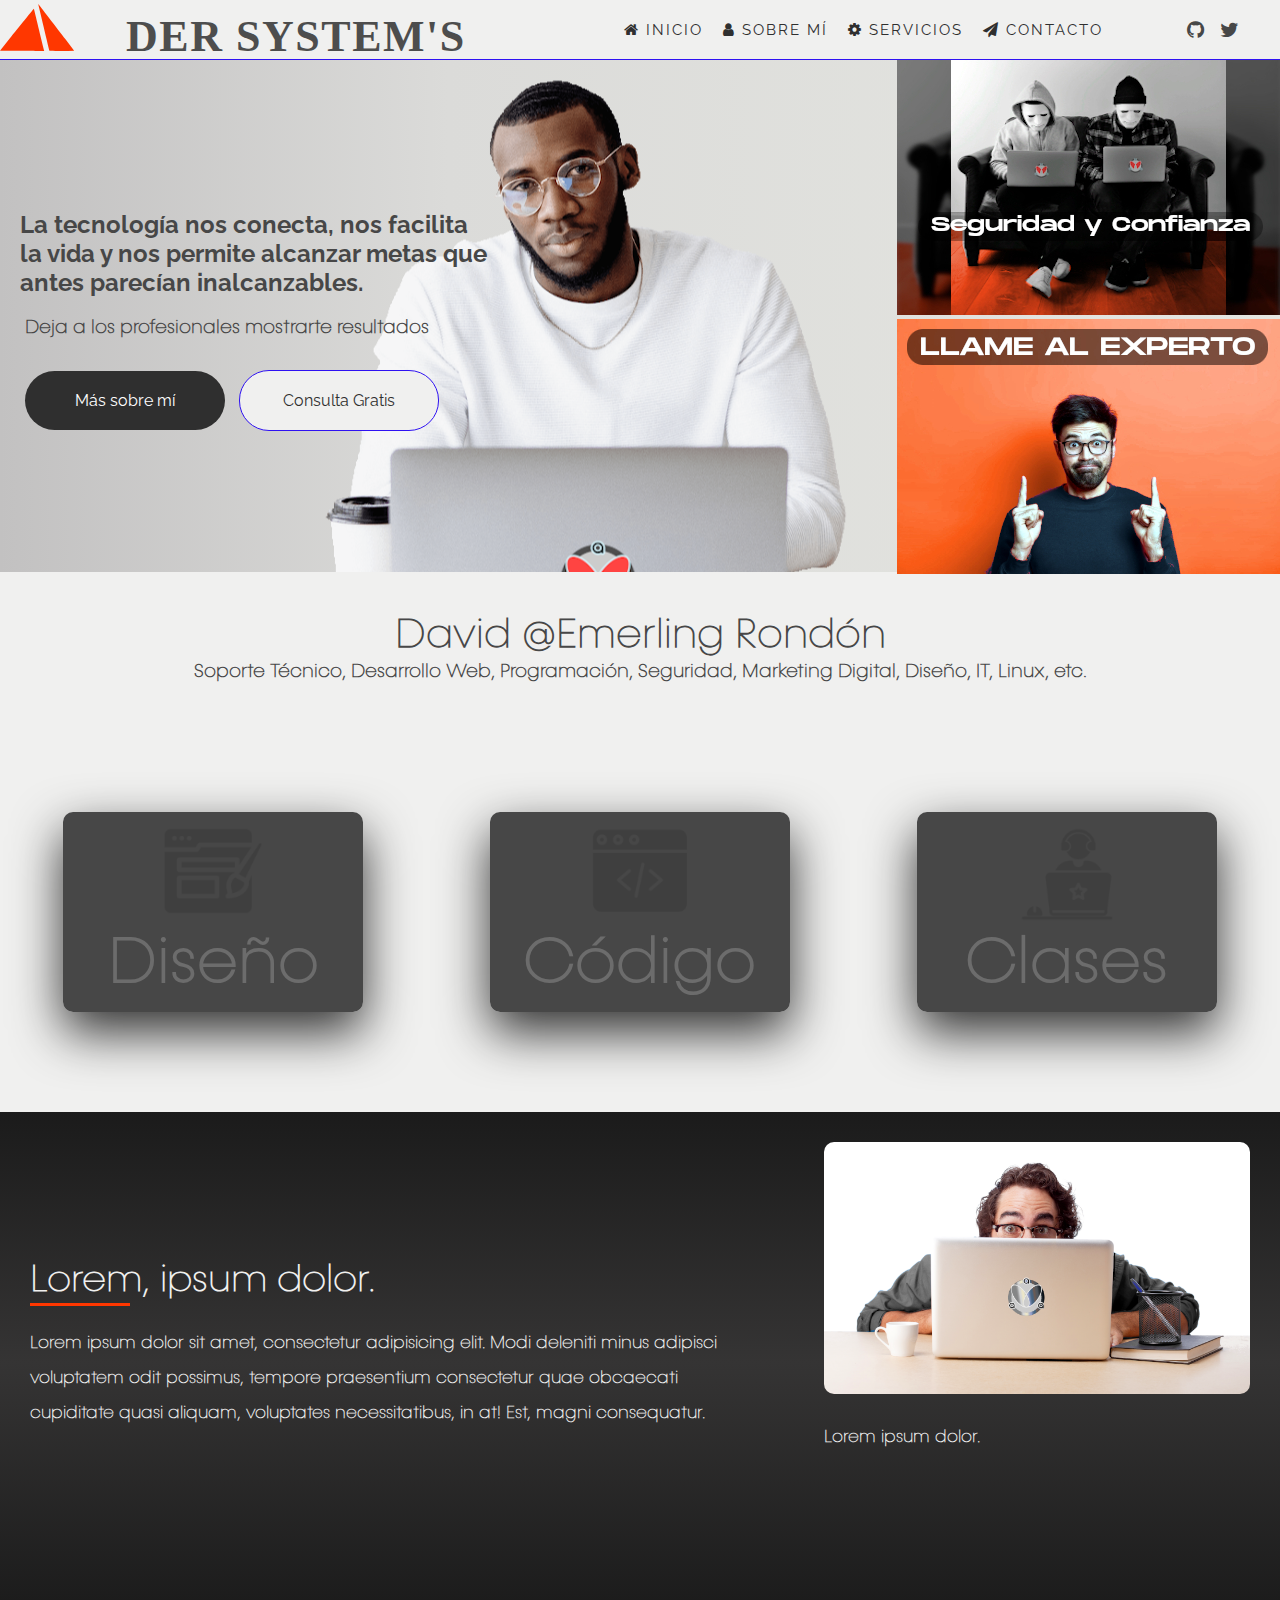
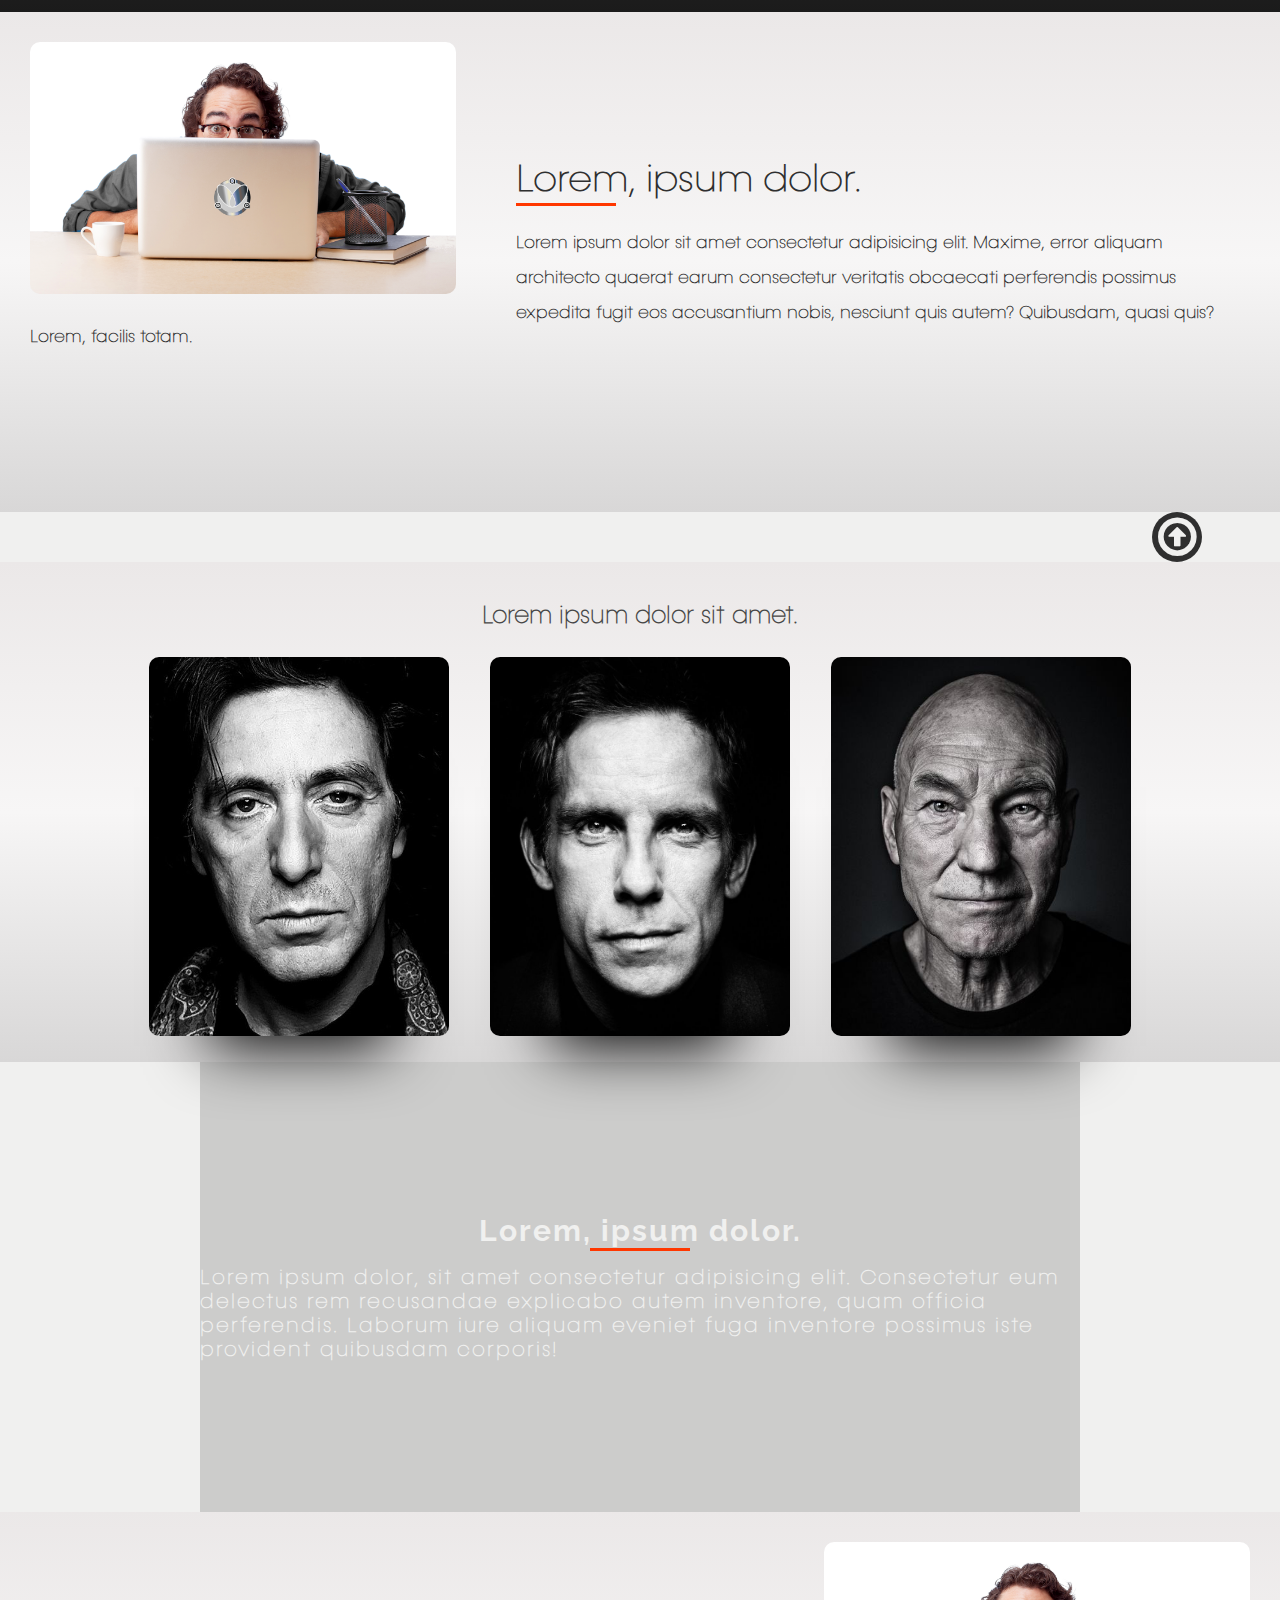
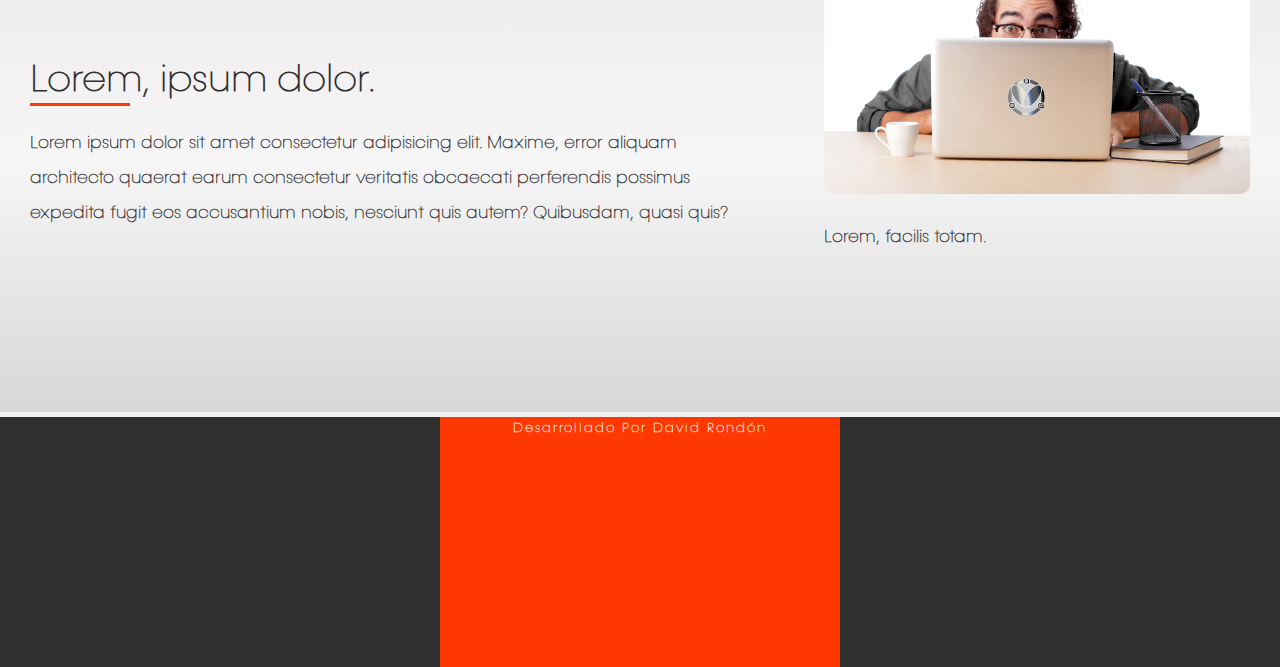
<file: index.html>
<!DOCTYPE html>
<html lang="es">

<head>
    <meta charset="UTF-8">
    <meta name="viewport" content="width=device-width, initial-scale=1.0">
    <title>DER System's</title>
    <link rel="stylesheet" href="css/font-awesome.min.css">
    <link rel="stylesheet" href="css/estilos.css">
</head>

<body>
<div id="inicio_pagina">

</div>

    <div class="principal">

        <header class="header">
            <div class="menu">
                <div class="logo">
                    <a href="index.html"><img src="img/logo-der.svg" alt="Logo DER System's"></a>

                </div>
                <div class="nav">
                    <ul class="links">
                        <li><a href="#"><i class="fa fa-home"></i> Inicio</a></li>
                        <li><a href="#"><i class="fa fa-user"></i> Sobre mí</a></li>
                        <li><a href="#"><i class="fa fa-gear"></i> Servicios</a></li>
                        <li><a href="#"><i class="fa fa-send"></i> Contacto</a></li>
                    </ul>

                </div>
                <div class="social">
                    <a href="#"><i class="fa fa-github"></i></a>
                    <a href="#"><i class="fa fa-twitter"></i></a>

                </div>
            </div>
            <div class="texto-principal">
                <div class="publicidad-big">
                    <h2>La tecnología nos conecta, nos facilita la vida y nos permite alcanzar metas que antes parecían
                        inalcanzables.</h2>
                    <br>
                    <h3>Deja a los profesionales mostrarte resultados</h3>
                    <br>
                    <button class="button button1">Más sobre mí</button>
                    <button class="button button2">Consulta Gratis</button>


                </div>
                <aside class="aside">
                    <div class="publicidad">
                        <img src="img/anonimus.jpg" alt="imágen hacker anoinimus">
                        <img src="img/experto.jpg" alt="imágen recomendacion expertos">
                </aside>

            </div>
        </header>
        <section class="sector1">
            <h1>David @Emerling Rondón</h1>
            <h3>Soporte Técnico, Desarrollo Web, Programación, Seguridad, Marketing Digital, Diseño, IT, Linux, etc.
            </h3>
        </section>
        <!-- card -->
        <div class="container-sect2">
            <div class="card-sect2">
                <div class="face-sect2 face1-sect2">
                    <div class="content-sect2">
                        <img src="img/diseno-web.png" alt="">
                        <h3>Diseño</h3>
                    </div>
                </div>
                <div class="face-sect2 face2-sect2">
                    <div class="content-sect2">
                        <p>Creación profesional  de Logos, páginas Web y campañas publicitarias de marketing para Redes Sociales.</p>
                        <a href="#">Leer más...</a>
                    </div>
                </div>
            </div>
            <div class="card-sect2">
                <div class="face-sect2 face1-sect2">
                    <div class="content-sect2">
                        <img src="img/programacion-web.png" alt="">

                        <h3>Código</h3>
                    </div>
                </div>
                <div class="face-sect2 face2-sect2">
                    <div class="content-sect2">
                        <p>Programación y desarrollo de aplicaciones pofesionales  con mas de 30 años de experiencia y en constante capacitación</p>
                        <a href="#">Leer más...</a>
                    </div>
                </div>
            </div>
            <div class="card-sect2">
                <div class="face-sect2 face1-sect2">
                    <div class="content-sect2">
                        <img src="img/clase-en-linea.png" alt="">

                        <h3>Clases</h3>
                    </div>
                </div>
                <div class="face-sect2 face2-sect2">
                    <div class="content-sect2">
                        <p>impartimos diferentes cursos y tallerer de tencología, soporte y programación, para usuarios noveles, básicos y avanzados
                            provident at.</p>
                        <a href="#">Leer más...</a>
                    </div>
                </div>
            </div>
        </div>
        <!-- card -->


           <section class="sector3">
            <div class="gris largo">
                <div class="titulo-sect">
                    <h2>Lorem, ipsum dolor.</h2>
                    <span></span>
                </div>
                
                <p>Lorem ipsum dolor sit amet, consectetur adipisicing elit. Modi deleniti minus adipisci voluptatem odit possimus, tempore praesentium consectetur quae obcaecati cupiditate quasi aliquam, voluptates necessitatibus, in at! Est, magni consequatur.</p>
            </div>
            <div class="gris corto">
                <!-- <h2>Lorem ipsum dolor sit amet consectetur adipisicing elit. Dolores, aut?</h2> -->
                <img src="img/tonto500x300.png" alt="">
                <p>Lorem ipsum dolor.</p>

            </div>

        </section>
        <section class="sector4">
            <div class="blanco corto">
                <img src="img/tonto500x300.png" alt="">
                <p>Lorem, facilis totam.</p>

            </div>
            <div class="blanco largo">
                <div class="titulo-sect">
                    <h2>Lorem, ipsum dolor.</h2>
                    <span></span>
                </div>
                <p>Lorem ipsum dolor sit amet consectetur adipisicing elit. Maxime, error aliquam architecto quaerat earum consectetur veritatis obcaecati perferendis possimus expedita fugit eos accusantium nobis, nesciunt quis autem? Quibusdam, quasi quis?</p>
            </div>


        </section>
        <div id="Boton_arriba">
            <a href="#inicio_pagina"><h2><i class="fa fa-arrow-circle-o-up"></i> </h2></a>
        </div>
<section class="sector5">
    <h2>Lorem ipsum dolor sit amet.</h2>
    <!-- card -->
    <div class="container-card">
        <div class="card card0">
            <div class="border-card">
                <h2>Al Pacino</h2>
                <div class="icons-card">
                    <i class="fa fa-codepen" aria-hidden="true"></i>
                    <i class="fa fa-instagram" aria-hidden="true"></i>
                    <i class="fa fa-dribbble" aria-hidden="true"></i>
                    <i class="fa fa-twitter" aria-hidden="true"></i>
                    <i class="fa fa-facebook" aria-hidden="true"></i>
                </div>
            </div>
        </div>
        <div class="card card1">
            <div class="border-card">
                <h2>Ben Stiller</h2>
                <div class="icons-card">
                    <i class="fa fa-codepen" aria-hidden="true"></i>
                    <i class="fa fa-instagram" aria-hidden="true"></i>
                    <i class="fa fa-dribbble" aria-hidden="true"></i>
                    <i class="fa fa-twitter" aria-hidden="true"></i>
                    <i class="fa fa-facebook" aria-hidden="true"></i>
                </div>
            </div>
        </div>
        <div class="card card2">
            <div class="border-card">
                <h2>Patrick Stewart</h2>
                <div class="icons-card">
                    <i class="fa fa-codepen" aria-hidden="true"></i>
                    <i class="fa fa-instagram" aria-hidden="true"></i>
                    <i class="fa fa-dribbble" aria-hidden="true"></i>
                    <i class="fa fa-twitter" aria-hidden="true"></i>
                    <i class="fa fa-facebook" aria-hidden="true"></i>
                </div>
            </div>
        </div>
    </div>
</section>

        <!-- card -->

        <!-- parallax -->

        <section class="parallax-chico">
            <div class="parallax-contenido">

                <h2>Lorem, ipsum dolor. </h2>
                <span></span>
                <p>Lorem ipsum dolor, sit amet consectetur adipisicing elit. Consectetur eum delectus rem recusandae explicabo autem inventore, quam officia perferendis. Laborum iure aliquam eveniet fuga inventore possimus iste provident quibusdam corporis!</p>
            </div>
        </section>
        <section class="sector4">
            <div class="blanco largo">
                <div class="titulo-sect">
                    <h2>Lorem, ipsum dolor.</h2>
                    <span></span>
                </div>
                <p>Lorem ipsum dolor sit amet consectetur adipisicing elit. Maxime, error aliquam architecto quaerat earum consectetur veritatis obcaecati perferendis possimus expedita fugit eos accusantium nobis, nesciunt quis autem? Quibusdam, quasi quis?</p>
            </div>
            <div class="blanco corto">
                <img src="img/tonto500x300.png" alt="">
                <p>Lorem, facilis totam.</p>

            </div>
        


        </section>

        <!-- <section class="section">

            <div class="articulos">
                <img src="img/640x358.jpg" alt="artículo">
                <h3>10/09/2023</h3>
                <h2>Título del Artículo</h2>
                <p>Lorem ipsum dolor sit amet consectetur, adipisicing elit. Impedit necessitatibus quisquam accusantium
                    temporibus ipsa molestias reprehenderit hic, commodi mollitia omnis maxime! Magnam quisquam, id
                    dolorum nulla asperiores natus fugit soluta?</p>

            </div>
            <div class="articulos">
                <img src="img/640x358.jpg" alt="artículo">
                <h3>20/06/2023</h3>
                <h2>Título del Artículo</h2>
                <p>Lorem ipsum dolor sit amet consectetur adipisicing elit. Nobis modi possimus minima sunt sint omnis
                    in laboriosam culpa quia quibusdam? Quaerat iste deleniti asperiores iusto molestias ex sit tempore
                    alias?</p>

            </div>
            <div class="articulos">
                <img src="img/640x358.jpg" alt="artículo">
                <h3>14/05/2023</h3>
                <h2>Título del Artículo</h2>
                <p>Lorem ipsum dolor sit, amet consectetur adipisicing elit. Nihil numquam porro magni adipisci, facilis
                    unde id eligendi! Possimus minus animi adipisci eveniet? Officiis totam excepturi nulla non omnis
                    quo quidem!</p>

            </div>
            <div class="articulos">
                <img src="img/640x358.jpg" alt="artículo">
                <h3>11/04/2023</h3>
                <h2>Título del Artículo</h2>
                <p>Lorem ipsum dolor sit amet consectetur, adipisicing elit. Labore, aliquam sint voluptatum accusantium
                    quia, ratione debitis dicta voluptatem eos explicabo ad sed aspernatur! Adipisci provident ut quidem
                    nisi pariatur eveniet?</p>
            </div>
        </section> -->

     
        <footer class="footer">
            <nav class="pie">
                <a href="#">Desarrollado por David Rondón</a>
            </nav>
        </footer>
    </div>
</body>

</html>
</file>
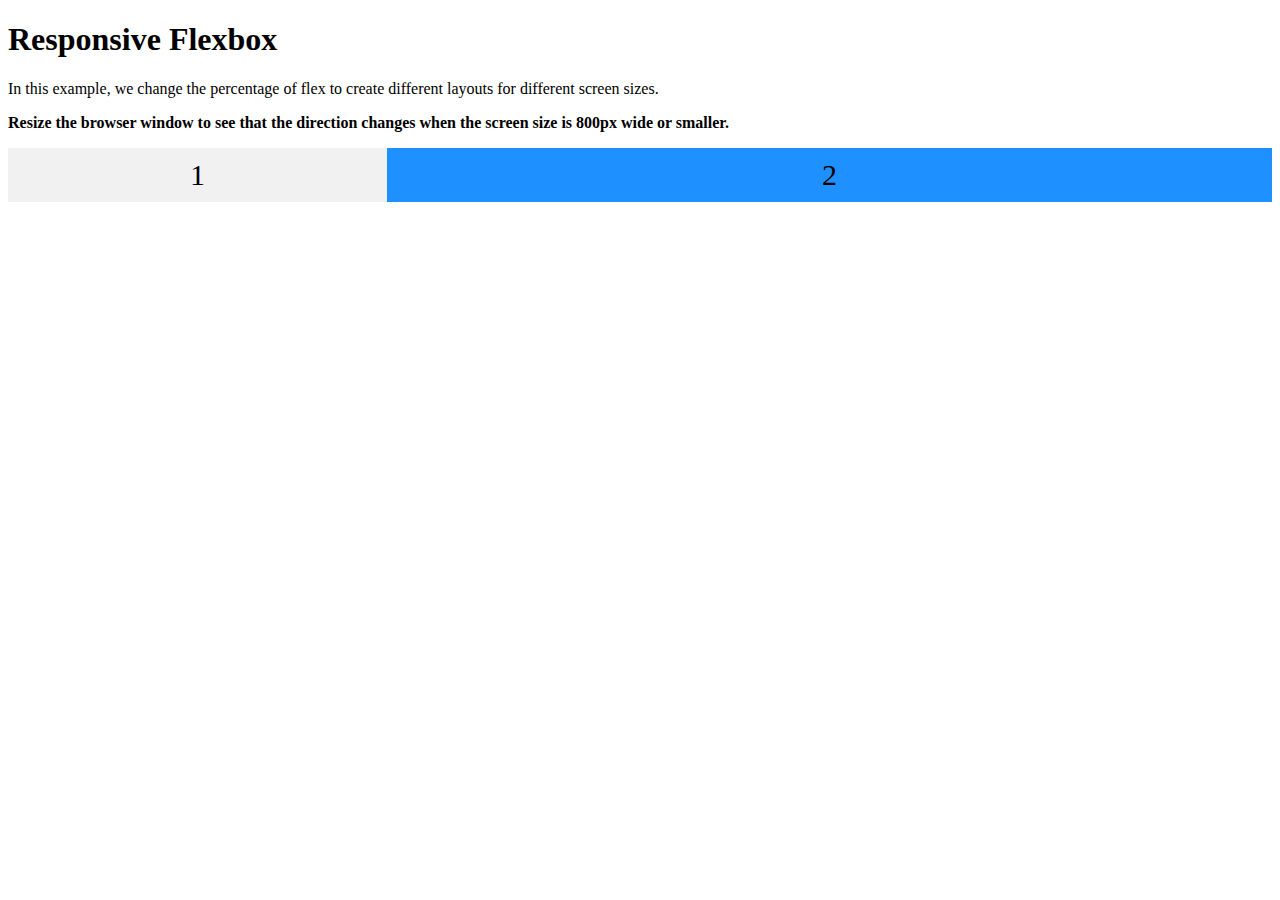
<file: flexbox-2columnas.html>
<!DOCTYPE html>
<html>
<head>
<style>
* {
  box-sizing: border-box;
}

.flex-container {
  display: flex;
  flex-wrap: wrap;
  font-size: 30px;
  text-align: center;
}

.flex-item-left {
  background-color: #f1f1f1;
  padding: 10px;
  flex: 30%;
}

.flex-item-right {
  background-color: dodgerblue;
  padding: 10px;
  flex: 70%;
}

/* Responsive layout - makes a one column-layout instead of a two-column layout */
@media (max-width: 800px) {
  .flex-item-right, .flex-item-left {
    flex: 100%;
  }
}
</style>
</head>
<body>

<h1>Responsive Flexbox</h1>

<p>In this example, we change the percentage of flex to create different layouts for different screen sizes.</p>
<p><b>Resize the browser window to see that the direction changes when the 
screen size is 800px wide or smaller.</b></p>

<div class="flex-container">
  <div class="flex-item-left">1</div>
  <div class="flex-item-right">2</div>
</div>

</body>
</html>
</file>
<file: css/estilos.css>
@font-face {
    font-family: Raleway;
    src: url(../fonts/Raleway-VariableFont_wght.ttf);
}

@font-face {
    font-family: KonnectHairLine;
    src: url(../fonts/KonnectHairline.otf);
}

@font-face {
    font-family: KonnectThin;
    src: url(../fonts/KonnectThin.otf);
}

:root {
    --primary: #ff3700;
    --gris: #474747;
    --azul: #2f12f2;
    --blanco: #f0f0ef;
    --oscuro: #2f2f2f;
}



* {
    margin: 0px;
    padding: 0px;
    box-sizing: border-box;
    list-style: none;
    scroll-behavior: smooth;
}
#Boton_arriba{
    position: sticky;
    width: 50px;
    height: 50px;
    top: 90%;
    left: 90%;
    background-color: var(--oscuro);
    border-radius: 50%;
    display: flex;
    justify-content: center;
    align-items: center;
    font-size: 30px;
    transition: 300ms;

}

#Boton_arriba:hover{
    background-color: var(--primary);
    border-radius: 20%;
}

#Boton_arriba a{
    color: var(--blanco);
    
}



a {
    text-decoration: none;
}

p {
    font-family: 'KonnectHairLine', sans-serif;
    font-weight: bold;
}

body {
    font-family: 'Raleway', sans-serif;
    font-weight: lighter;
    background-color: var(--blanco);
    color: var(--gris);
}

.principal {
    display: flex;
    flex-flow: column nowrap;

}

.header {
    background: var(--blanco);
    display: flex;
    flex-flow: column nowrap;
}

.menu {
    /* background:#2f12f2; */
    display: flex;
    flex-flow: row nowrap;
    height: 60px;
    align-items: center;
    border-bottom: 1px solid var(--azul);

}

.logo {
    /* background: #12f225; */
    flex: 1 1 auto;
}

.nav {
    /* background: #12f242; */
    flex: 4 1 auto;

}

.links {
    font-family: 'Raleway', sans-serif;
    font-weight: normal;
    display: flex;
    flex-direction: row;
    flex-wrap: wrap;
    justify-content: center;
    align-items: center;

}

.links a {
    color: var(--oscuro);
    font-size: 15px;
    text-transform: uppercase;
    padding: 0 10px;
    letter-spacing: 2px;
}

.links a:hover {
    color: var(--primary);
    transition: all 0.3s;
}

.social {
    /* background: #62f0a0; */
    flex: 1 1 auto;

}

.social a {
    color: var(--gris);
    font-size: 20px;
    padding: 0 5px;
    letter-spacing: 2px;
}

.social a:hover {
    color: var(--primary);
    transition: all 0.3s;
}

.texto-principal {
    background: linear-gradient(90deg, rgb(194, 193, 193) 0%, rgb(219, 219, 217) 35%, rgba(229, 230, 225, 1) 100%);
    display: flex;
    flex-flow: row nowrap;
    height: 512px;

}

.texto-principal h1 {

    font-weight: lighter;
}

.publicidad-big {
    /* verificar ruta  */
    background: url(../img/geek.png) no-repeat right;
    padding: 150px 410px 0px 20px;


}


.button {
    font-family: Raleway;
    padding: 20px;
    text-align: center;
    text-decoration: none;
    display: inline-block;
    font-size: 16px;
    margin: 5px 5px;
    cursor: pointer;
    width: 200px;
}

.button1 {
    color: white;
    border: none;
    background-color: var(--oscuro);
    border-radius: 30px;
}

.button1:hover {
    background-color: var(--primary);
    box-shadow: 0 12px 16px 0 rgba(0, 0, 0, 0.339), 0 17px 50px 0 rgba(255, 55, 0, 0.233);
    transition: all 0.3s;
}

.button2 {
    color: var(--oscuro);
    background-color: var(--blanco);
    border-radius: 30px;
    border: 1px solid var(--azul);
}

.button2:hover {
    color: var(--blanco);
    background-color: var(--gris);
    box-shadow: 0 12px 16px 0 rgba(0, 0, 0, 0.339), 0 17px 50px 0 rgba(0, 0, 0, 0.276);
    transition: all 0.3s;


}

.publicidad-principal {
    /* background: #45ed07; */
    flex: 2 auto;
    height: 512px;

}

.aside {
    /* background: #a212d2; */
    display: flex;
    flex-flow: column nowrap;
    height: 512px;
}


.sector1 {
    display: flex;
    flex: auto;
    flex-flow: column nowrap;
    text-align: center;
    height: 100px;
    margin-top: 40px;
}



.sector1 h1 {
    font-family: 'KonnectHairLine', serif;
    font-size: 250%;

}


.sector3 {
    /* background:var(--oscuro); */
    font-family: 'KonnectHairLine', sans-serif;
    display: flex;
    background: linear-gradient(0deg, #1b1b1b, #353434, #1b1b1b);
    height: 500px;

}

.sector3 p {
    font-size: 17px;
    line-height: 35px;
    font-weight: 600;
    padding: 20px 0px 35px 0px;
}

.gris img {
    max-width: 100%;
    height: auto;
    border-radius: 10px;

}

.titulo-sect {
    font-size: 25px;
}

.titulo-sect span {
    background: var(--primary);
    display: block;
    height: 3px;
    width: 100px;
}

.blanco img {
    max-width: 100%;
    height: auto;
    border-radius: 10px;

}


.gris {
    width: auto;
    color: var(--blanco);
    padding: 30px;
    justify-content: center;
}

.blanco {
    width: auto;
    color: var(--oscuro);
    padding: 30px;
    justify-content: center;
}

.corto {
    flex: 38%;

}

.largo {
    flex: 62%;
    display: flex;
    flex-direction: column;
}




.sector4 {

    font-family: 'KonnectHairLine', sans-serif;
    display: flex;
    background: linear-gradient(0deg, #d8d7d7, #f7f6f6, #ebe8e8);
    height: 500px;


}

.sector4 p {
    font-size: 17px;
    line-height: 35px;
    font-weight: 600;
    padding: 20px 0px 35px 0px;
}

.sector5 {
    font-family: 'KonnectHairLine', sans-serif;
    display: flex;
    background: linear-gradient(0deg, #d8d7d7, #f7f6f6, #ebe8e8);
    height: 500px;
    flex-direction: column;
    align-items: center;


}
.sector5 h2 {
    margin-top: 40px;


}


/* mas card */
.container-sect2 {
    position: relative;
    display: flex;
    justify-content: space-around;

}

.container-sect2 .card-sect2 {
    position: relative;
    cursor: pointer;
}

.container-sect2 .card-sect2 .face-sect2 {
    width: 300px;
    height: 200px;
    transition: 0.5s;
}

.container-sect2 .card-sect2 .face-sect2.face1-sect2 {
    position: relative;
    background: var(--gris);
    display: flex;
    justify-content: center;
    align-items: center;
    z-index: 1;
    transform: translateY(100px);
    border-radius: 10px;

}


.container-sect2 .card-sect2:hover .face-sect2.face1-sect2 {
    background: var(--primary);
    transform: translateY(0);

}

.container-sect2 .card-sect2 .face-sect2.face1-sect2 .content-sect2 {
    opacity: 0.2;
    transition: 0.8s;



}

.container-sect2 .card-sect2:hover .face-sect2.face1-sect2 .content-sect2 {
    opacity: 1;


}

.container-sect2 .card-sect2 .face-sect2.face1-sect2 .content-sect2 img {
    max-width: 100px;
    opacity: 0.5;



}

.content-sect2 {

    display: flex;
    flex-direction: column;
    justify-content: center;
    align-items: center;

}

.container-sect2 .card-sect2 .face-sect2.face1-sect2 .content-sect2 h3 {
    margin: 5px 0 0;
    padding: 0;
    color: #fff;
    text-align: center;
    font-size: 4rem;

}

.container-sect2 .card-sect2 .face-sect2.face2-sect2 {
    position: relative;
    background: var(--blanco);
    display: flex;
    justify-content: center;
    align-items: center;
    padding: 20px;
    box-sizing: border-box;
    border-radius: 10px;

    box-shadow: 0 20px 50px rgba(0, 0, 0, 0.8);
    transform: translateY(-100px);
}

.container-sect2 .card-sect2:hover .face-sect2.face2-sect2 {
    transform: translateY(0);
}

.container .card .face.face2 .content p {
    margin: 0;
    padding: 0;
}

.container-sect2 .card-sect2 .face-sect2.face2-sect2 .content-sect2 a {
    margin: 15px 0 0;
    ;
    display: inline-block;
    text-decoration: none;
    font-weight: 200;
    color: var(--gris);
    padding: 5px;
    border-radius: 20px;
    border: 1px solid var(--azul);
    align-self: flex-start;
}

.container-sect2 .card-sect2 .face-sect2.face2-sect2 .content-sect2 a:hover {
    background: var(--gris);
    color: var(--blanco);
}




/* card */
.container-card {
    height: 50vh;
    width: 100vw;
    max-height: 600px;
    max-width: 1024px;
    min-height: 400px;
    min-width: 920px;
    display: flex;
    justify-content: space-around;
    align-items: center;
    margin: 0 auto;
}

.border-card {

    height: 369px;
    width: 290px;
    background: transparent;
    border-radius: 10px;
    transition: border 1s;
    position: relative;
}

.border-card:hover {
    border: 1px solid var(--azul);
}

.border-card:hover h2 {
    font-family: Raleway;


    opacity: 1;
}

.border-card:hover .fa {
    opacity: 1;
}

.card {
    height: 379px;
    width: 300px;
    background: rgb(181, 13, 13);
    border-radius: 10px;
    transition: 0.8s;
    overflow: hidden;
    background: black;
    box-shadow: 0 70px 63px -60px #000000;
    display: flex;
    justify-content: center;
    align-items: center;
    position: relative;
}

.card0 {
/* ya verificado rutas */
    background: url(../img/pacino.jpg) center center no-repeat;
    background-size: 300px;

}

.card0:hover {

    background: url(../img/pacino.jpg) left center no-repeat;
    background-size: 600px;
}

.border-card h2 {
    color: var(--blanco);
    opacity: 0;
}


.icons-card .fa {

    opacity: 0;
}


.icons-card {

    position: absolute;
    fill: #11dc58;
    color: var(--primary);
    height: 130px;
    top: 226px;
    width: 50px;
    display: flex;
    flex-direction: column;
    align-items: center;
    justify-content: space-around;
}

/* otras card */
.card1 {

    background: url(../img/ben-stiller.jpg) center center no-repeat;
    background-size: 300px;

}

.card1:hover {

    background: url(../img/ben-stiller.jpg) left center no-repeat;
    background-size: 600px;
}

.card2 {

    background: url(../img/patrick-stwart.jpg) center center no-repeat;
    background-size: 300px;

}

.card2:hover {

    background: url(../img/patrick-stwart.jpg) left center no-repeat;
    background-size: 600px;
}


/* fin card */

/* parallax */
.parallax-chico{
    height: 450px;
    background-image: url(../img/developer-parallax.jpg);
    background-attachment: fixed;
    background-size: cover;
    background-position: center;
    letter-spacing: 2px;

}
 .parallax-contenido {
    background-color:rgba(0, 0, 0, 0.150);
    display: flex;
    height: inherit;
    flex-direction: column;
    justify-content: center;
    align-items: center;
    color: var(--blanco);
    font-weight: 800;
    margin-right: 200px;
    margin-left: 200px;
    font-size: 20px;
}

.parallax-contenido p{

    font-weight:bold;
    margin-top: 15px;
}


.parallax-contenido span{
    
        background: var(--primary);
        display: block;
        height: 3px;
        width: 100px;

}


.section {
    /* background: var(--primary); */
    display: flex;
    flex: 2 1 auto;
    flex-flow: row wrap;
    padding-top: 10px;
 
}

.articulos h2,
h3 {
    font-family: 'KonnectThin', serif;
    padding: 0px 5px 7px 5px;

}


.articulos {
    /* background: #f5b7b7; */
    flex: 1 1 45%;
    font-size: 14px;
    letter-spacing: 1px;
    margin: 0px 5px 10px 5px;

}

.articulos img {
    width: auto;
}

.articulos p {
    margin: 10px;
}

.footer {
    background: var(--oscuro);
    display: flex;
    justify-content: center;
    margin-top: 5px;
    height: 250px;

}


.pie {
    background: var(--primary);
    width: 400px;
    text-align: center;
}

.pie a {
    color: var(--blanco);
    font-weight: bold;
    font-family: KonnectHairLine, sans-serif;
    font-size: 13px;
    text-transform: capitalize;
    padding: 0px 10px;
    letter-spacing: 2px;
}



@media all and (max-width:800px) {
    .texto-principal {
        flex-direction: column;

    }

    .aside {
        flex-direction: row;
        justify-content: center;
    }

    .menu {
        flex-direction: column;
        height: auto;
    }
}
</file>
